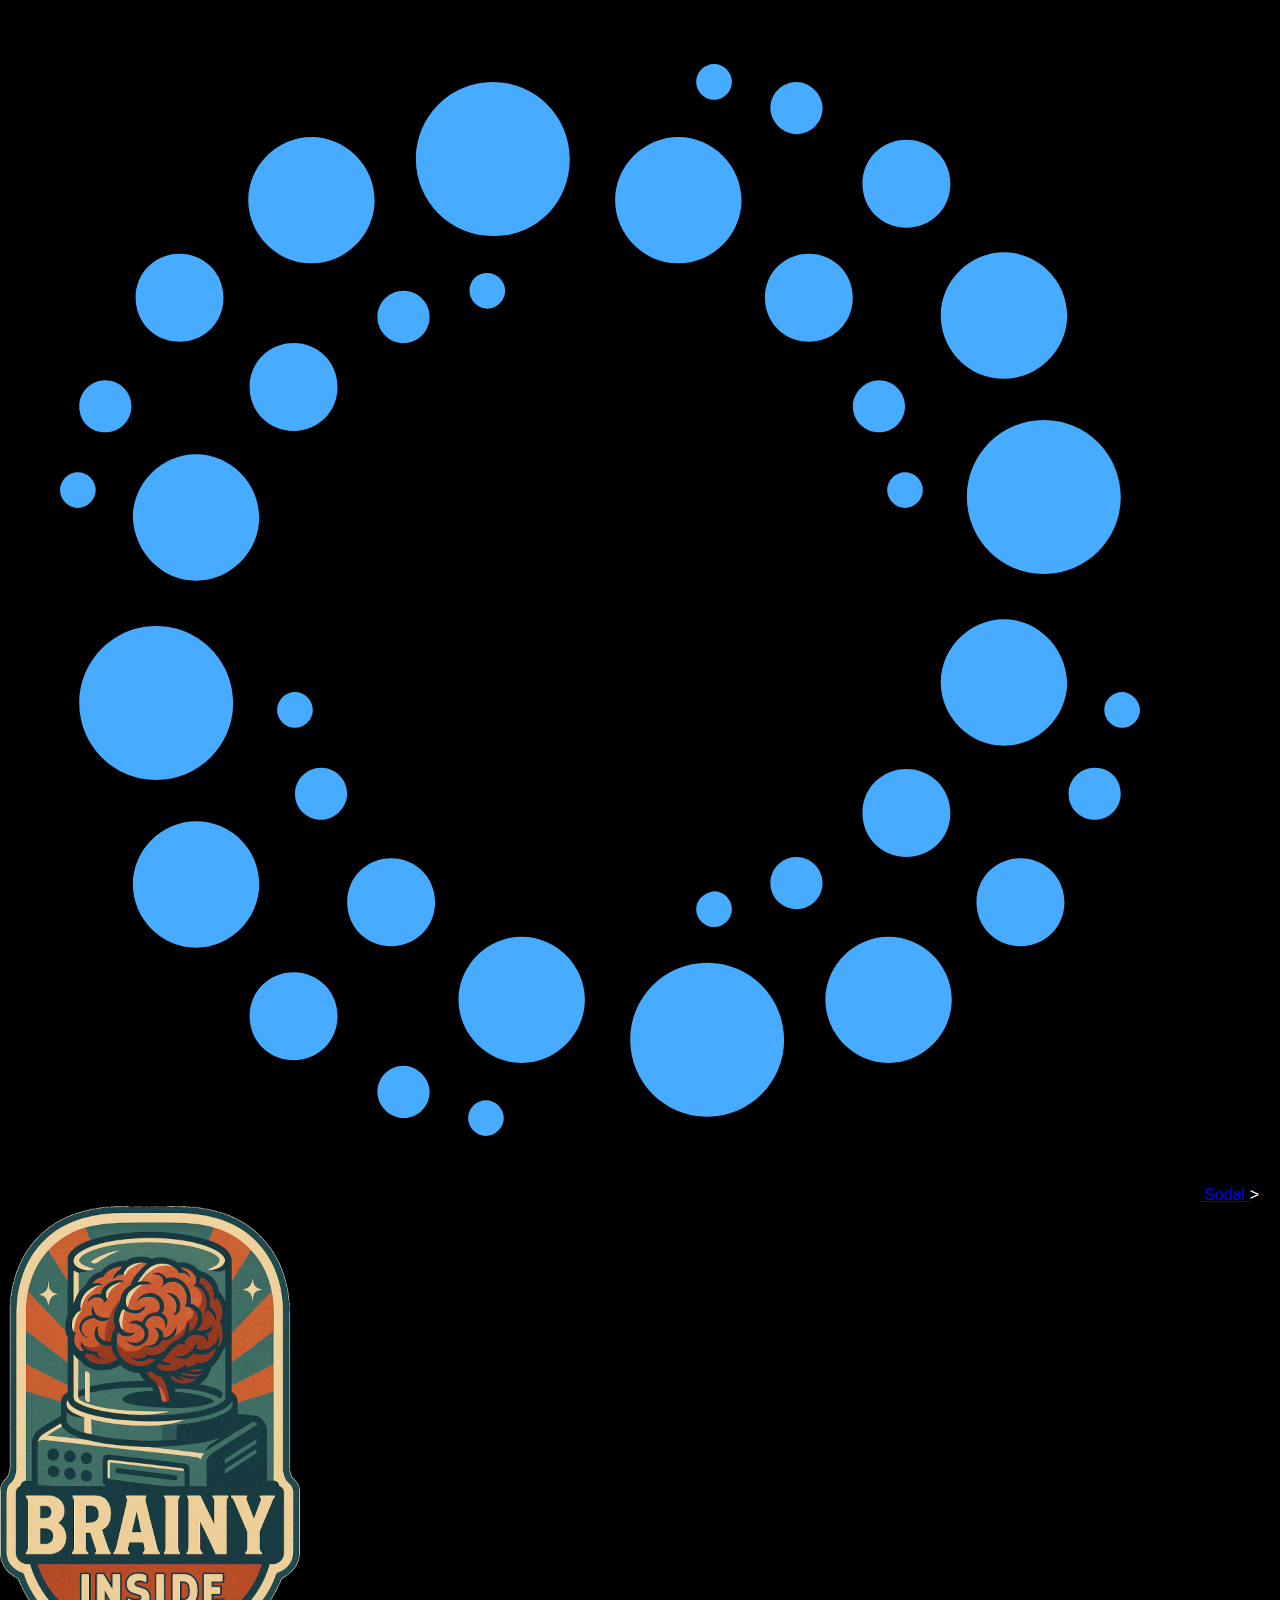
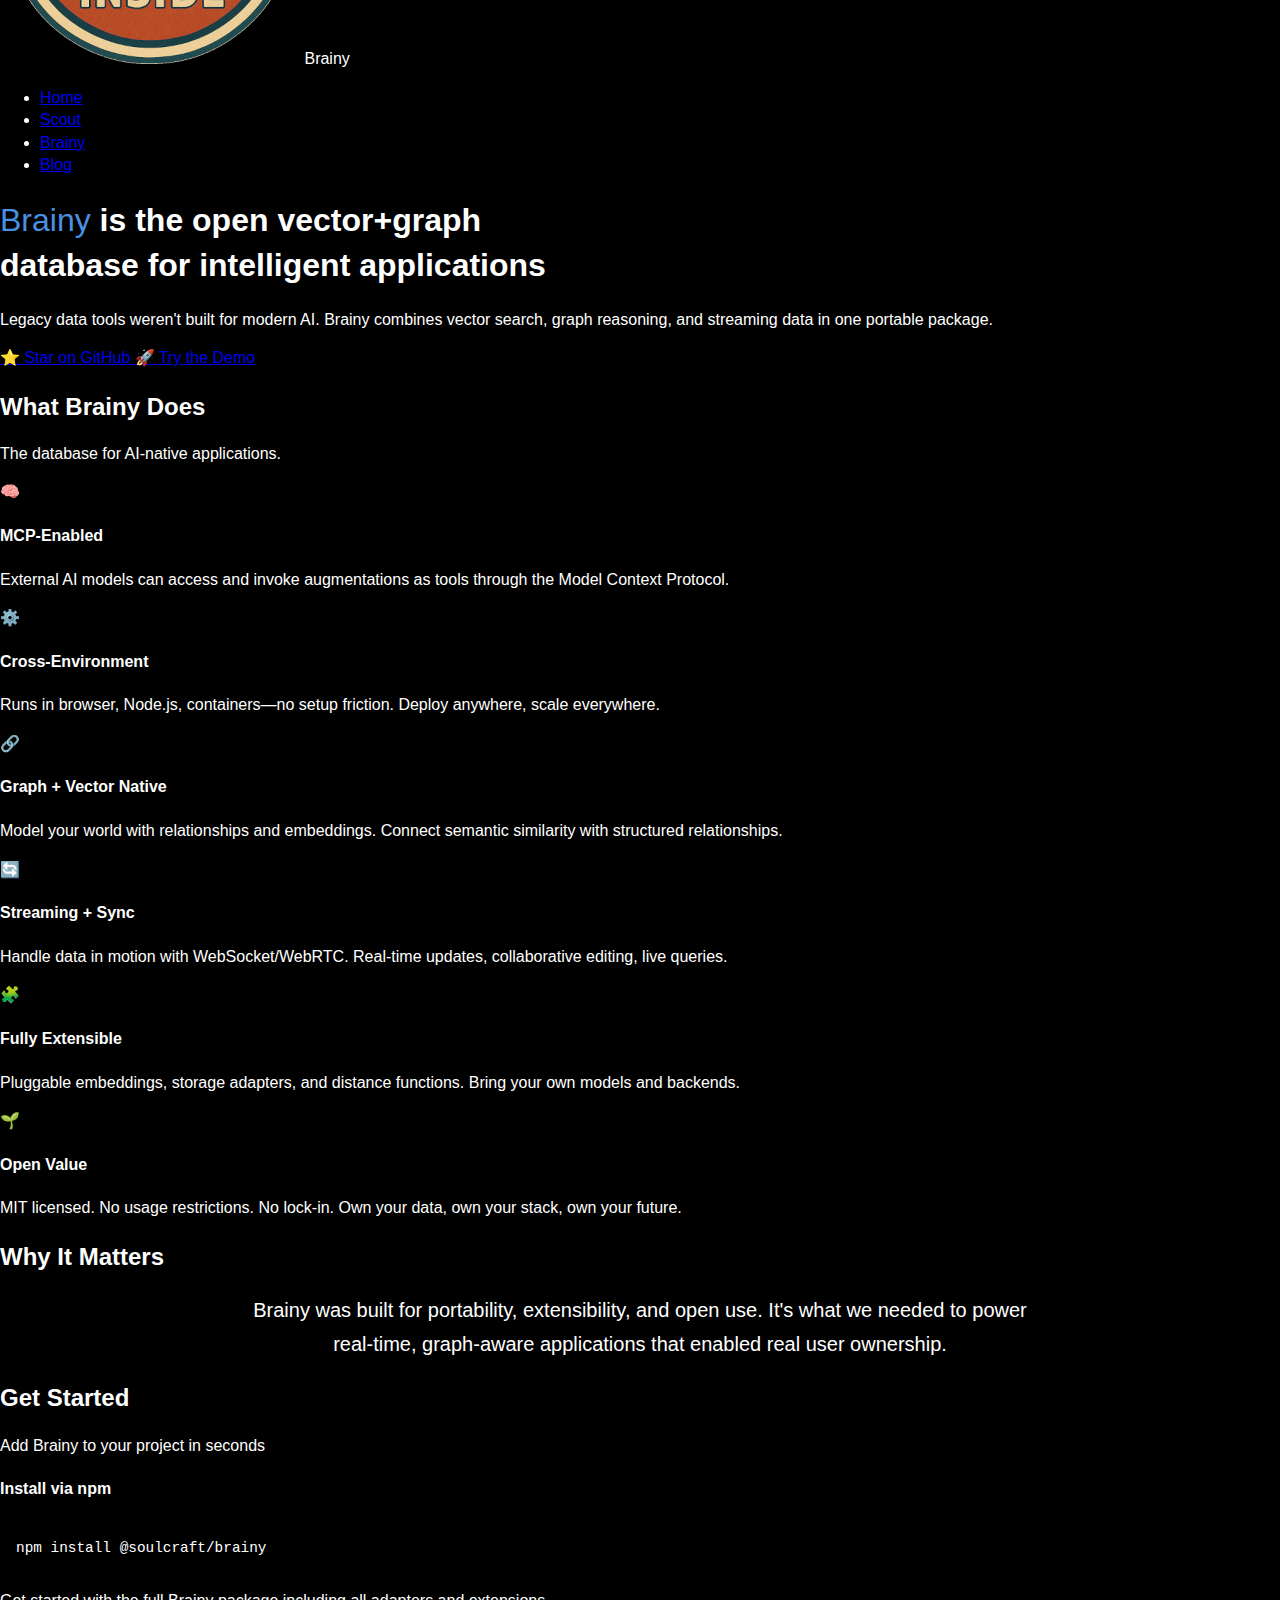
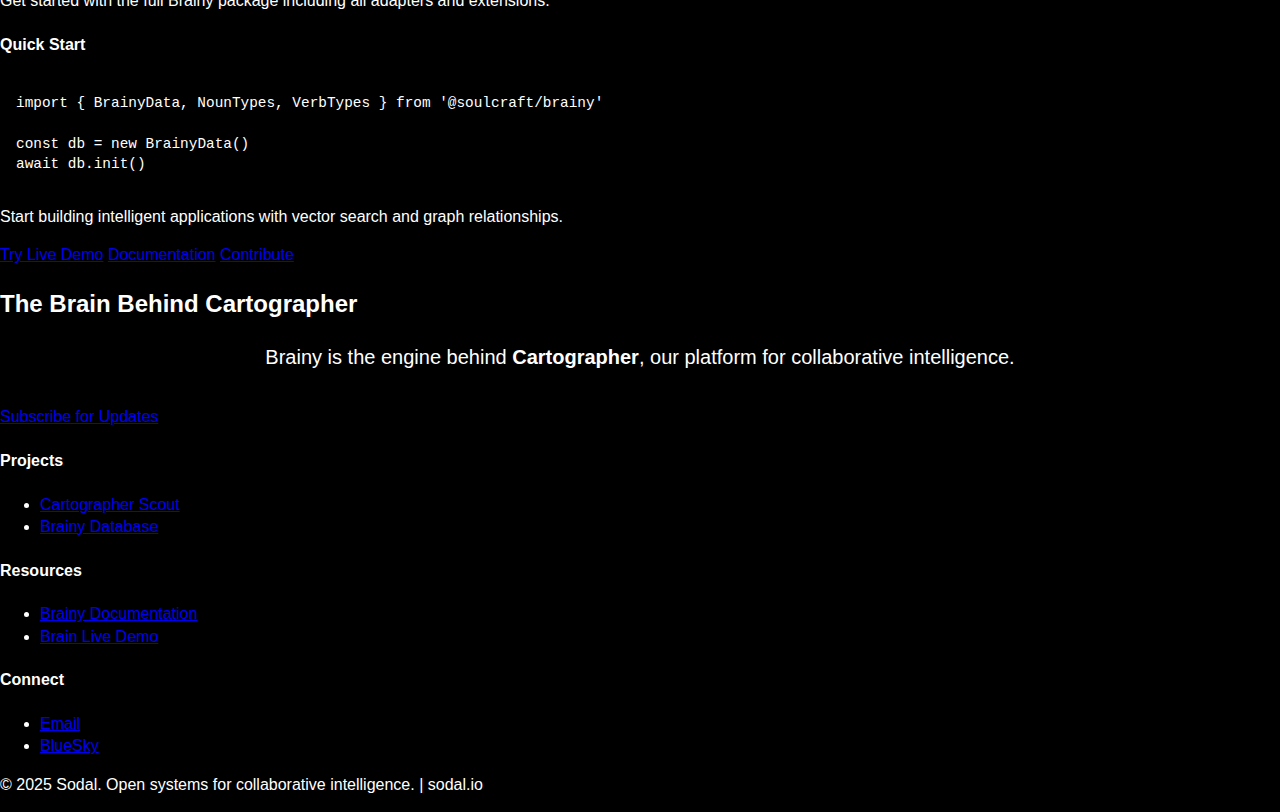
<file: brainy.html>
<!DOCTYPE html>
<html lang="en">
<head>
    <meta charset="UTF-8">
    <meta name="viewport" content="width=device-width, initial-scale=1.0">
    <title>Brainy - Open Vector+Graph Database for Intelligent Applications</title>
    <meta name="description" content="Brainy combines vector search, graph reasoning, and streaming data in one portable package. MCP-enabled, cross-environment, and fully extensible.">
    
    <!-- Open Graph meta tags for social sharing -->
    <meta property="og:title" content="Brainy - Open Vector+Graph Database for Intelligent Applications">
    <meta property="og:description" content="Brainy combines vector search, graph reasoning, and streaming data in one portable package. MCP-enabled, cross-environment, and fully extensible.">
    <meta property="og:image" content="https://sodal.io/social.png">
    <meta property="og:url" content="https://sodal.io/brainy.html">
    <meta property="og:type" content="website">
    
    <!-- Twitter Card meta tags -->
    <meta name="twitter:card" content="summary_large_image">
    <meta name="twitter:title" content="Brainy - Open Vector+Graph Database for Intelligent Applications">
    <meta name="twitter:description" content="Brainy combines vector search, graph reasoning, and streaming data in one portable package. MCP-enabled, cross-environment, and fully extensible.">
    <meta name="twitter:image" content="https://sodal.io/social.png">
    
    <link rel="icon" type="image/png" href="brainy.png">
    <link rel="stylesheet" href="styles.css">
</head>
<body>
    <header>
        <nav class="container">
            <div class="nav-left">
                <a href="/" class="logo">
                    <img src="sodal.png" alt="Sodal" class="logo-image">
                    Sodal
                </a>
                <span class="breadcrumb-separator">></span>
                <div class="breadcrumb-item">
                    <img src="brainy.png" alt="Brainy" class="logo-image">
                    <span>Brainy</span>
                </div>
            </div>
            <ul class="nav-links">
                    <li><a href="/">Home</a></li>
                    <li><a href="scout.html">Scout</a></li>
                    <li><a href="brainy.html" class="active">Brainy</a></li>
                    <li><a href="https://blog.sodal.io">Blog</a></li>
            </ul>
            <div class="nav-toggle">
                <span></span>
                <span></span>
                <span></span>
            </div>
        </nav>
    </header>

    <main>
        <!-- Hero / Problem Summary -->
        <section class="hero">
            <div class="container">
                <h1>
                    <span class="highlight">Brainy</span> is the open vector+graph<br>
                    database for intelligent applications
                </h1>
                <p>
                    Legacy data tools weren't built for modern AI. Brainy combines vector search, graph reasoning, and streaming data in one portable package.
                </p>
                
                <div class="cta-buttons">
                    <a href="https://github.com/soulcraft-research/brainy" class="btn btn-primary">
                        ⭐ Star on GitHub
                    </a>
                    <a href="https://demo.soulcraft.com/demo/index.html" class="btn btn-primary">
                        🚀 Try the Demo
                    </a>
                </div>
            </div>
        </section>

        <!-- What It Does (Capabilities Grid) -->
        <section>
            <div class="container">
                <div class="section-header">
                    <h2>What Brainy Does</h2>
                    <p>The database for AI-native applications.</p>
                </div>
                
                <div class="grid grid-2">
                    <div class="feature-item">
                        <div class="feature-icon">🧠</div>
                        <div class="feature-content">
                            <h4>MCP-Enabled</h4>
                            <p>External AI models can access and invoke augmentations as tools through the Model Context Protocol.</p>
                        </div>
                    </div>
                    
                    <div class="feature-item">
                        <div class="feature-icon">⚙️</div>
                        <div class="feature-content">
                            <h4>Cross-Environment</h4>
                            <p>Runs in browser, Node.js, containers—no setup friction. Deploy anywhere, scale everywhere.</p>
                        </div>
                    </div>
                    
                    <div class="feature-item">
                        <div class="feature-icon">🔗</div>
                        <div class="feature-content">
                            <h4>Graph + Vector Native</h4>
                            <p>Model your world with relationships and embeddings. Connect semantic similarity with structured relationships.</p>
                        </div>
                    </div>
                    
                    <div class="feature-item">
                        <div class="feature-icon">🔄</div>
                        <div class="feature-content">
                            <h4>Streaming + Sync</h4>
                            <p>Handle data in motion with WebSocket/WebRTC. Real-time updates, collaborative editing, live queries.</p>
                        </div>
                    </div>
                    
                    <div class="feature-item">
                        <div class="feature-icon">🧩</div>
                        <div class="feature-content">
                            <h4>Fully Extensible</h4>
                            <p>Pluggable embeddings, storage adapters, and distance functions. Bring your own models and backends.</p>
                        </div>
                    </div>
                    
                    <div class="feature-item">
                        <div class="feature-icon">🌱</div>
                        <div class="feature-content">
                            <h4>Open Value</h4>
                            <p>MIT licensed. No usage restrictions. No lock-in. Own your data, own your stack, own your future.</p>
                        </div>
                    </div>
                </div>
            </div>
        </section>

        <!-- Why It Matters -->
        <section>
            <div class="container">
                <div class="section-header">
                    <h2>Why It Matters</h2>
                </div>
                
                <div style="max-width: 800px; margin: 0 auto; text-align: center;">
                    <p style="font-size: 1.25rem; line-height: 1.7;">
                        Brainy was built for portability, extensibility, and open use. It's what we needed to power real-time, graph-aware applications that enabled real user ownership.
                    </p>
                </div>
            </div>
        </section>

        <!-- Get Started -->
        <section id="get-started">
            <div class="container">
                <div class="section-header">
                    <h2>Get Started</h2>
                    <p>Add Brainy to your project in seconds</p>
                </div>
                
                <div class="grid grid-1">
                    <div class="card">
                        <h4>Install via npm</h4>
                        <div style="background: var(--gray-800); padding: 1rem; border-radius: 8px; margin: 1rem 0; font-family: 'Monaco', 'Menlo', monospace; font-size: 0.9rem; color: var(--primary-light);">
                            npm install @soulcraft/brainy
                        </div>
                        <p>Get started with the full Brainy package including all adapters and extensions.</p>
                    </div>
                    
                    <div class="card">
                        <h4>Quick Start</h4>
                        <div style="background: var(--gray-800); padding: 1rem; border-radius: 8px; margin: 1rem 0; font-family: 'Monaco', 'Menlo', monospace; font-size: 0.9rem; color: var(--text-light);">
                            <span style="color: var(--primary-light);">import</span> { BrainyData, NounTypes, VerbTypes } <span style="color: var(--primary-light);">from</span> '@soulcraft/brainy'<br><br>
                            <span style="color: var(--primary-light);">const</span> db = <span style="color: var(--primary-light);">new</span> BrainyData()<br>
                            <span style="color: var(--primary-light);">await</span> db.init()
                        </div>
                        <p>Start building intelligent applications with vector search and graph relationships.</p>
                    </div>
                </div>
                
                <div class="cta-buttons">
                    <a href="https://demo.soulcraft.com/demo/index.html" class="btn btn-primary">Try Live Demo</a>
                    <a href="https://github.com/soulcraft-research/brainy" class="btn btn-secondary">Documentation</a>
                    <a href="https://github.com/soulcraft-research/brainy/blob/main/CONTRIBUTING.md" class="btn btn-secondary">Contribute</a>
                </div>
            </div>
        </section>

        <!-- The Brain Behind Cartographer -->
        <section>
            <div class="container">
                <div class="section-header">
                    <h2>The Brain Behind Cartographer</h2>
                </div>
                
                <div style="max-width: 800px; margin: 0 auto; text-align: center;">
                    <p style="font-size: 1.25rem; line-height: 1.7;">
                        Brainy is the engine behind <strong>Cartographer</strong>, our platform for collaborative intelligence.
                    </p>
                </div>
                
                <div class="cta-buttons" style="margin-top: 2rem;">
                    <a href="https://blog.sodal.io" class="btn btn-primary">Subscribe for Updates</a>
                </div>
            </div>
        </section>
    </main>

    <footer>
        <div class="container">
            <div class="footer-content">
                <div class="footer-section">
                    <h4>Projects</h4>
                    <ul>
                        <li><a href="scout.html">Cartographer Scout</a></li>
                        <li><a href="brainy.html">Brainy Database</a></li>
                    </ul>
                </div>
                
                <div class="footer-section">
                    <h4>Resources</h4>
                    <ul>
                        <li><a href="https://github.com/soulcraft-research/brainy">Brainy Documentation</a></li>
                        <li><a href="https://demo.soulcraft.com/demo/index.html">Brain Live Demo</a></li>
                    </ul>
                </div>
                
                <div class="footer-section">
                    <h4>Connect</h4>
                    <ul>
                        <li><a href="mailto:hi@sodal.io">Email</a></li>
                        <li><a href="https://bsky.app/profile/sodal.io">BlueSky</a></li>
                    </ul>
                </div>
            </div>
            
            <div class="footer-bottom">
                <p>&copy; 2025 Sodal. Open systems for collaborative intelligence. | <a href="/" style="color: var(--text-muted); text-decoration: none;">sodal.io</a></p>
            </div>
        </div>
    </footer>

    <script>
        // Mobile navigation toggle
        document.addEventListener('DOMContentLoaded', function() {
            const navToggle = document.querySelector('.nav-toggle');
            const navLinks = document.querySelector('.nav-links');
            
            if (navToggle && navLinks) {
                navToggle.addEventListener('click', function() {
                    navLinks.classList.toggle('active');
                });
            }
        });
    </script>
</body>
</html>
</file>
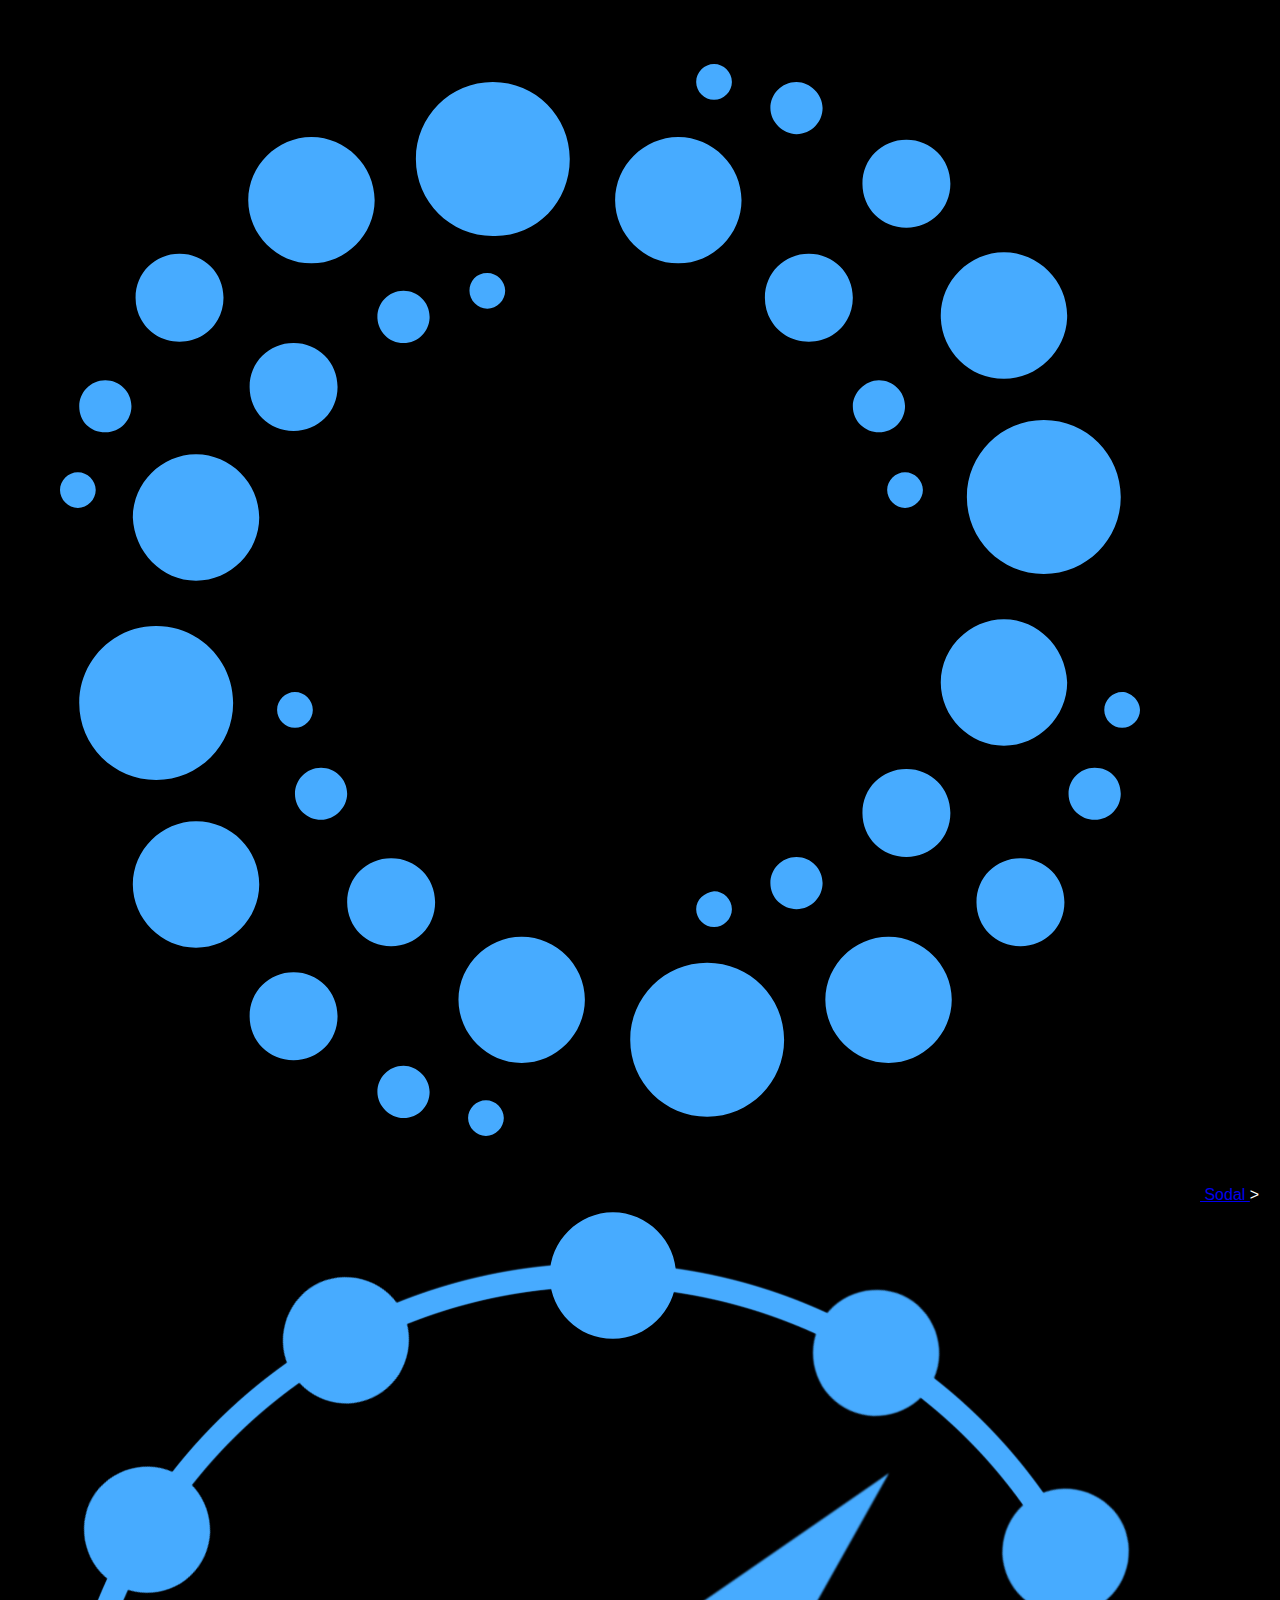
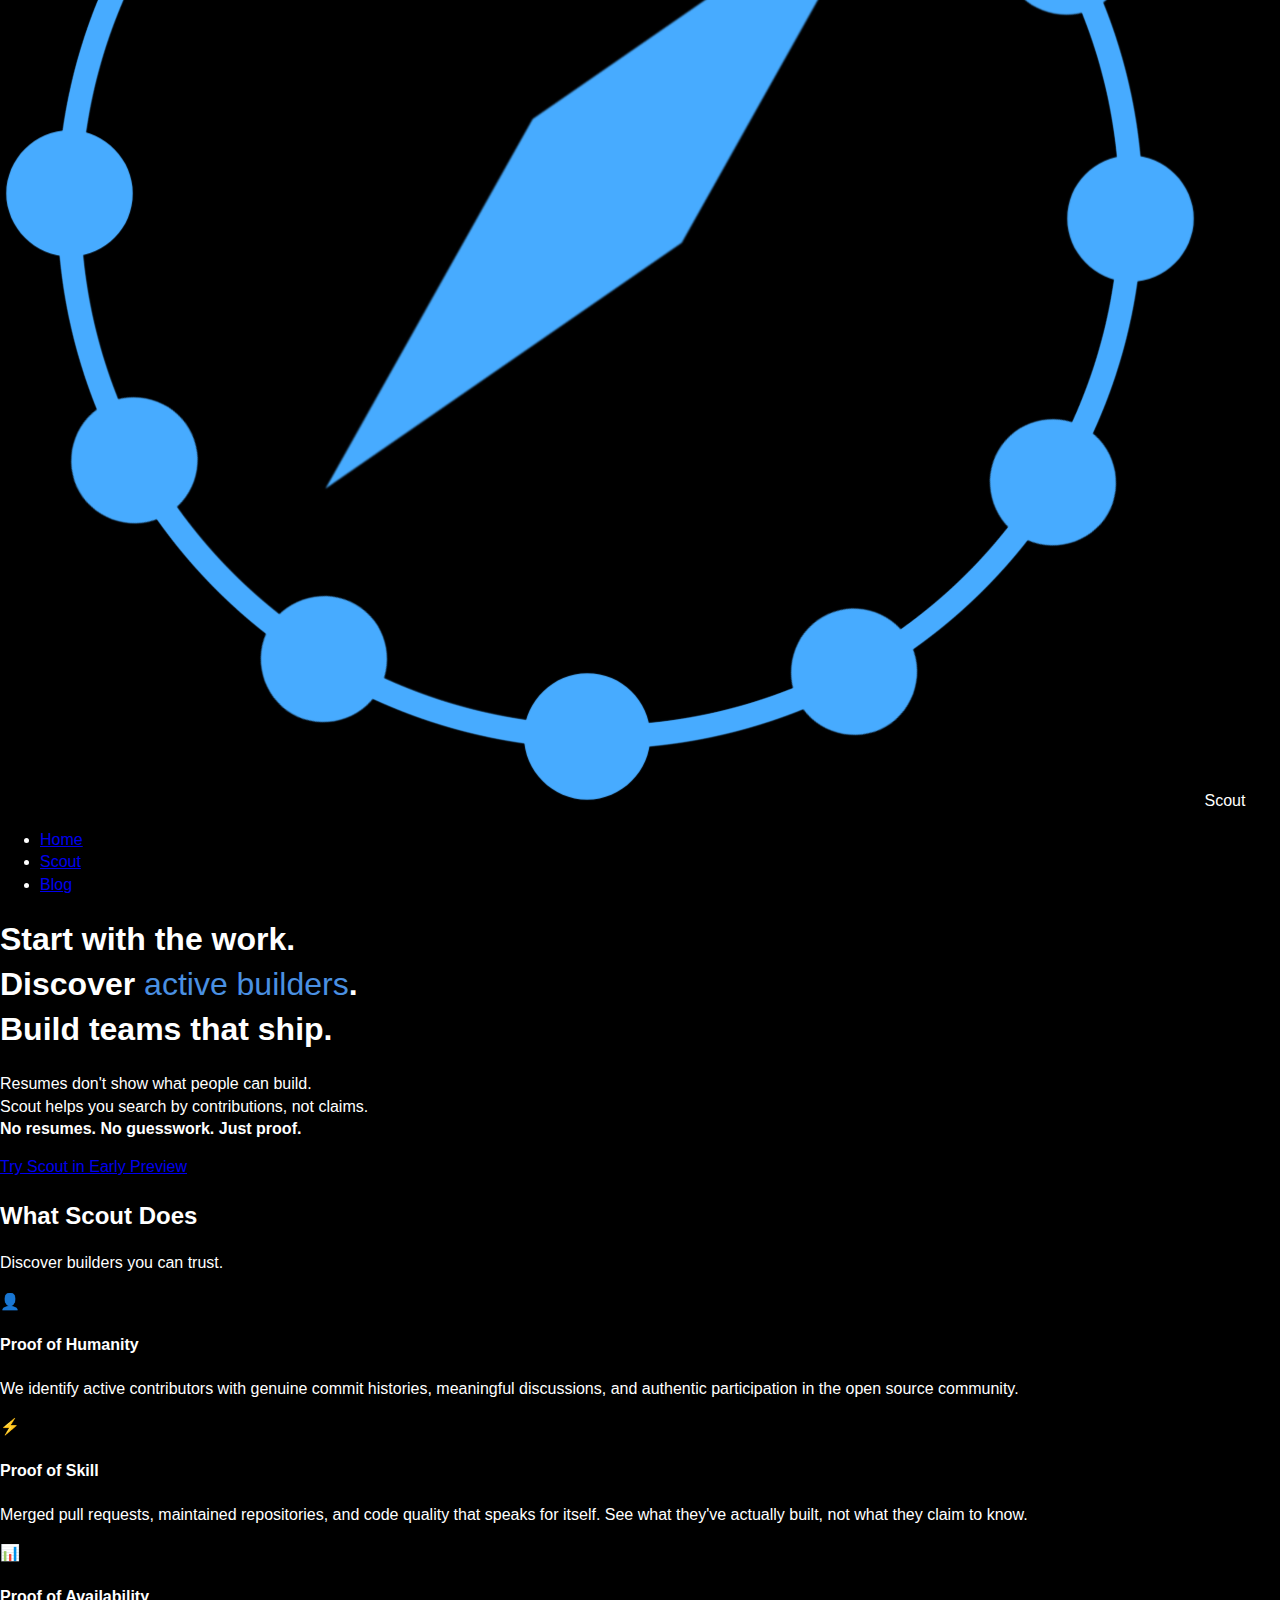
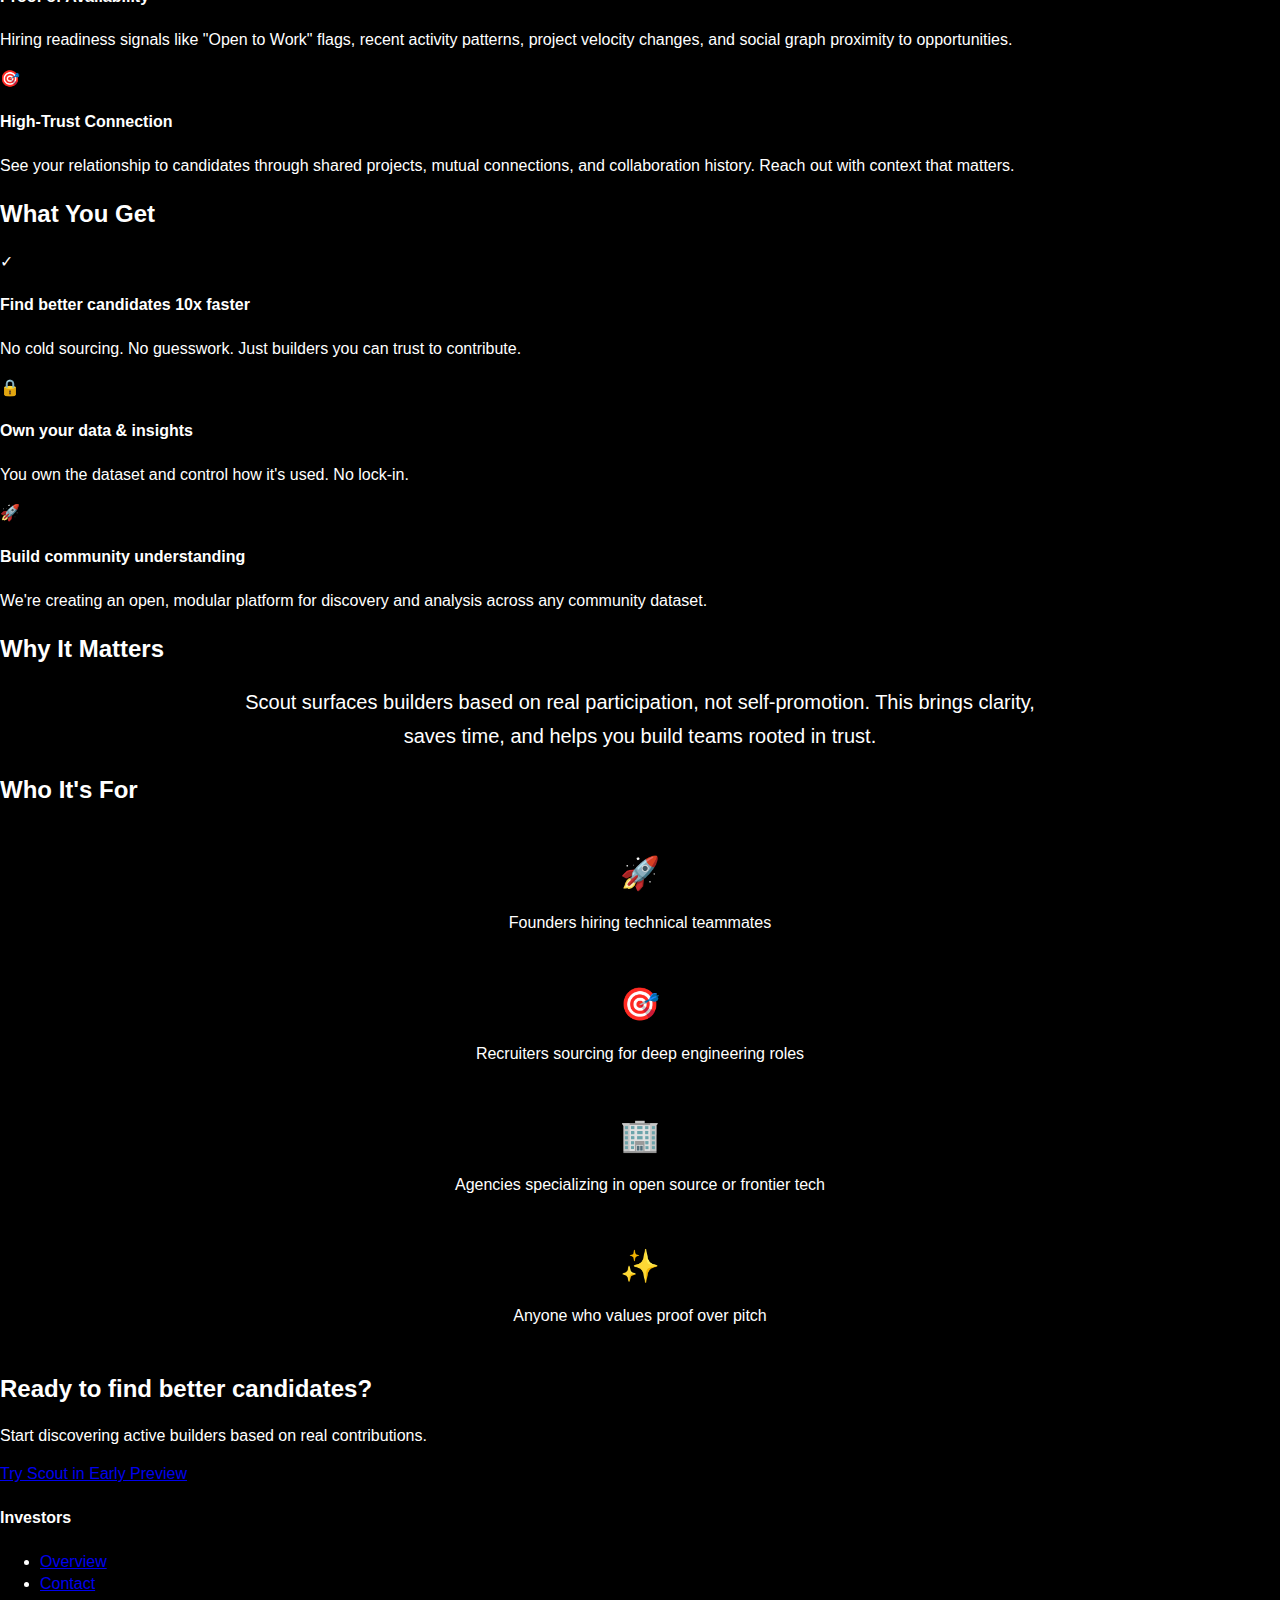
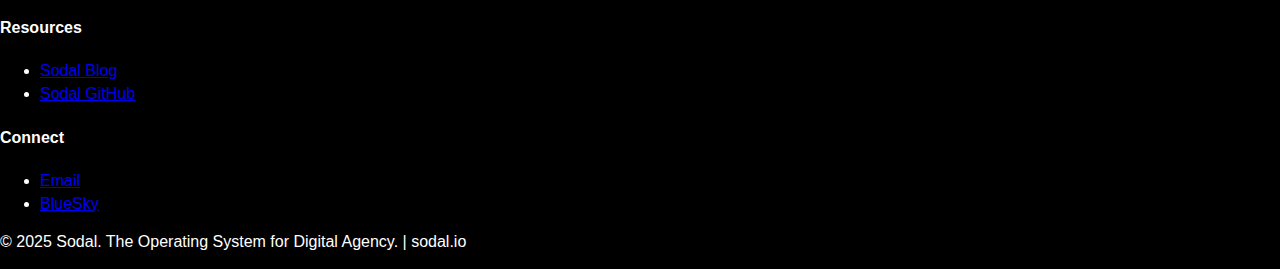
<file: scout.html>
<!DOCTYPE html>
<html lang="en">
<head>
    <meta charset="UTF-8">
    <meta name="viewport" content="width=device-width, initial-scale=1.0">
    <title>Cartographer Scout - Find Active Developers Based on Real Contributions</title>
    <meta name="description" content="Search for developers based on their real contributions: merged pull requests, active repositories, and signals of availability. No resumes. No guesswork.">
    
    <!-- Open Graph meta tags for social sharing -->
    <meta property="og:title" content="Cartographer Scout - Find Active Developers Based on Real Contributions">
    <meta property="og:description" content="Search for developers based on their real contributions: merged pull requests, active repositories, and signals of availability. No resumes. No guesswork.">
    <meta property="og:image" content="https://sodal.io/social.png">
    <meta property="og:url" content="https://sodal.io/scout.html">
    <meta property="og:type" content="website">
    
    <!-- Twitter Card meta tags -->
    <meta name="twitter:card" content="summary_large_image">
    <meta name="twitter:title" content="Cartographer Scout - Find Active Developers Based on Real Contributions">
    <meta name="twitter:description" content="Search for developers based on their real contributions: merged pull requests, active repositories, and signals of availability. No resumes. No guesswork.">
    <meta name="twitter:image" content="https://sodal.io/social.png">
    
    <link rel="icon" type="image/png" href="scout.png">
    <link rel="stylesheet" href="styles.css">
</head>
<body>
    <header>
        <nav class="container">
            <div class="nav-left">
                <a href="/" class="logo">
                    <img src="sodal.png" alt="Sodal" class="logo-image">
                    Sodal
                </a>
                <span class="breadcrumb-separator">></span>
                <div class="breadcrumb-item">
                    <img src="scout.png" alt="Scout" class="logo-image">
                    <span>Scout</span>
                </div>
            </div>
            <ul class="nav-links">
                <li><a href="/">Home</a></li>
                <li><a href="scout.html" class="active">Scout</a></li>
                <li><a href="https://blog.sodal.io">Blog</a></li>
            </ul>
            <div class="nav-toggle">
                <span></span>
                <span></span>
                <span></span>
            </div>
        </nav>
    </header>

    <main>
        <!-- Hero / Problem Summary -->
        <section class="hero">
            <div class="container">
                <h1>
                    Start with the work.<br>
                    Discover <span class="highlight">active builders</span>.<br>
                    Build teams that ship.
                </h1>
                <p>
                    Resumes don't show what people can build.<br>
                    Scout helps you search by contributions, not claims.<br>
                    <strong>No resumes. No guesswork. Just proof.</strong>
                </p>
                
                <div class="cta-buttons">
                    <a href="https://scout.cartographer.info" class="btn btn-primary">
                        Try Scout in Early Preview
                    </a>
                </div>

            </div>
        </section>

        <!-- What It Does (Capabilities Grid) -->
        <section>
            <div class="container">
                <div class="section-header">
                    <h2>What Scout Does</h2>
                    <p>Discover builders you can trust.</p>
                </div>
                
                <div class="grid scout-capabilities">
                    <div class="feature-item">
                        <div class="feature-icon">👤</div>
                        <div class="feature-content">
                            <h4>Proof of Humanity</h4>
                            <p>We identify active contributors with genuine commit histories, meaningful discussions, and authentic participation in the open source community.</p>
                        </div>
                    </div>
                    
                    <div class="feature-item">
                        <div class="feature-icon">⚡</div>
                        <div class="feature-content">
                            <h4>Proof of Skill</h4>
                            <p>Merged pull requests, maintained repositories, and code quality that speaks for itself. See what they've actually built, not what they claim to know.</p>
                        </div>
                    </div>
                    
                    <div class="feature-item">
                        <div class="feature-icon">📊</div>
                        <div class="feature-content">
                            <h4>Proof of Availability</h4>
                            <p>Hiring readiness signals like "Open to Work" flags, recent activity patterns, project velocity changes, and social graph proximity to opportunities.</p>
                        </div>
                    </div>
                    
                    <div class="feature-item">
                        <div class="feature-icon">🎯</div>
                        <div class="feature-content">
                            <h4>High-Trust Connection</h4>
                            <p>See your relationship to candidates through shared projects, mutual connections, and collaboration history. Reach out with context that matters.</p>
                        </div>
                    </div>
                </div>
            </div>
        </section>

        <!-- What You Get -->
        <section>
            <div class="container">
                <div class="section-header">
                    <h2>What You Get</h2>
                </div>
                
                <div class="grid grid-3">
                    <div class="feature-item">
                        <div class="feature-icon">✓</div>
                        <div class="feature-content">
                            <h4>Find better candidates 10x faster</h4>
                            <p>No cold sourcing. No guesswork. Just builders you can trust to contribute.</p>
                        </div>
                    </div>
                    
                    <div class="feature-item">
                        <div class="feature-icon">🔒</div>
                        <div class="feature-content">
                            <h4>Own your data & insights</h4>
                            <p>You own the dataset and control how it's used. No lock-in.</p>
                        </div>
                    </div>
                    
                    <div class="feature-item">
                        <div class="feature-icon">🚀</div>
                        <div class="feature-content">
                            <h4>Build community understanding</h4>
                            <p>We're creating an open, modular platform for discovery and analysis across any community dataset.</p>
                        </div>
                    </div>
                </div>
            </div>
        </section>

        <!-- Why It Matters -->
        <section>
            <div class="container">
                <div class="section-header">
                    <h2>Why It Matters</h2>
                </div>
                
                <div style="max-width: 800px; margin: 0 auto; text-align: center;">
                    <p style="font-size: 1.25rem; line-height: 1.7;">
                        Scout surfaces builders based on real participation, not self-promotion. This brings clarity, saves time, and helps you build teams rooted in trust.
                    </p>
                </div>
            </div>
        </section>

        <!-- Who It's For -->
        <section>
            <div class="container">
                <div class="section-header">
                    <h2>Who It's For</h2>
                </div>
                
                <div class="grid grid-4">
                    <div class="card" style="text-align: center; padding: 1.5rem;">
                        <div style="font-size: 2rem; margin-bottom: 1rem;">🚀</div>
                        <span style="font-weight: 500;">Founders hiring technical teammates</span>
                    </div>
                    
                    <div class="card" style="text-align: center; padding: 1.5rem;">
                        <div style="font-size: 2rem; margin-bottom: 1rem;">🎯</div>
                        <span style="font-weight: 500;">Recruiters sourcing for deep engineering roles</span>
                    </div>
                    
                    <div class="card" style="text-align: center; padding: 1.5rem;">
                        <div style="font-size: 2rem; margin-bottom: 1rem;">🏢</div>
                        <span style="font-weight: 500;">Agencies specializing in open source or frontier tech</span>
                    </div>
                    
                    <div class="card" style="text-align: center; padding: 1.5rem;">
                        <div style="font-size: 2rem; margin-bottom: 1rem;">✨</div>
                        <span style="font-weight: 500;">Anyone who values proof over pitch</span>
                    </div>
                </div>
                
                <!--div class="testimonial">
                    <blockquote>
                        "We found stronger candidates in 2 days than we had in 2 weeks of manual sourcing."
                    </blockquote>
                    <cite>— Early User</cite>
                </div-->
            </div>
        </section>

        <!-- Final CTA -->
        <section>
            <div class="container">
                <div class="section-header">
                    <h2>Ready to find better candidates?</h2>
                    <p>Start discovering active builders based on real contributions.</p>
                </div>
                
                <div class="cta-buttons">
                    <a href="https://scout.cartographer.info" class="btn btn-primary">
                        Try Scout in Early Preview
                    </a>
                </div>
            </div>
        </section>
    </main>

    <footer>
        <div class="container">
            <div class="footer-content">
                <div class="footer-section">
                    <h4>Investors</h4>
                    <ul>
                        <li><a href="https://invest.sodal.io">Overview</a></li>
                        <li><a href="mailto:hi@sodal.io">Contact</a></li>
                    </ul>
                </div>
                
                <div class="footer-section">
                    <h4>Resources</h4>
                    <ul>
                        <li><a href="https://blog.sodal.io">Sodal Blog</a></li>
                        <li><a href="https://github.com/sodal-project">Sodal GitHub</a></li>
                    </ul>
                </div>
                
                <div class="footer-section">
                    <h4>Connect</h4>
                    <ul>
                        <li><a href="mailto:hi@sodal.io">Email</a></li>
                        <li><a href="https://bsky.app/profile/sodal.io">BlueSky</a></li>
                    </ul>
                </div>
            </div>
            
            <div class="footer-bottom">
                <p>&copy; 2025 Sodal. The Operating System for Digital Agency. | <a href="/" style="color: var(--text-muted); text-decoration: none;">sodal.io</a></p>
            </div>
        </div>
    </footer>

    <script>
        // Mobile navigation toggle
        document.addEventListener('DOMContentLoaded', function() {
            const navToggle = document.querySelector('.nav-toggle');
            const navLinks = document.querySelector('.nav-links');
            
            if (navToggle && navLinks) {
                navToggle.addEventListener('click', function() {
                    navLinks.classList.toggle('active');
                });
            }
        });
    </script>
</body>
</html>
</file>
<file: styles.css>
/* Variables and base styles */
:root {
    /* Colors */
    --color-dark: #000000;
    --color-light: #ffffff;
    --color-primary: #4A90E2;
    --color-accent: #FF6B6B;
    
    /* Gradients */
    --gradient-start: linear-gradient(135deg, #f5f7fa 0%, #c3cfe2 100%);
    --gradient-mid: linear-gradient(135deg, #E0EAFC 0%, #CFDEF3 100%);
    --gradient-end: linear-gradient(135deg, #E3FDF5 0%, #FFE6FA 100%);
    
    /* Z-index hierarchy */
    --z-base: 1;
    --z-scene: 10;
    --z-scene-content: 11;
    --z-about: 12;
    --z-fixed: 100;
    --z-dark-overlay: 101;
    --z-particles: 102;
    --z-rings: 103;
    --z-discovery: 104;
    --z-protagonist: 105;
    --z-text: 106;
    --z-cta: 201;
    --z-ui: 1000;
    --z-menu: 1001;
    --z-content: 200;
}

/* Reset and base styles */
body {
    margin: 0;
    min-height: 100vh;
    overflow-x: hidden;
    overflow-y: auto;
    font-family: 'Inter', sans-serif;
    background: var(--color-dark);
    color: var(--color-light);
    line-height: 1.4;
}

/* Layout containers */
.fixed-elements {
    position: fixed;
    inset: 0;
    z-index: var(--z-fixed);
    pointer-events: none;
    transition: opacity 0.5s ease;
    bottom: auto;
    height: 100vh;
}

.fixed-elements > * {
    pointer-events: auto;
}

.fixed-elements.fade-out {
    opacity: 0;
    pointer-events: none;
    position: absolute;
}

.scroll-container {
    position: relative;
    z-index: var(--z-base);
    width: 100%;
}

/* Scene structure */
.scene {
    position: relative;
    min-height: 100vh;
    width: 100%;
    display: flex;
    align-items: center;
    justify-content: center;
    z-index: var(--z-scene);
}

.scene-content {
    max-width: 600px;
    padding: 0 20px;
    text-align: center;
    z-index: var(--z-scene-content);
}

/* Text styles */
.scene-text {
    position: absolute;
    top: 10%;
    left: 50%;
    transform: translateX(-50%);
    font-size: 1.8rem;
    max-width: 600px;
    width: 100%;
    opacity: 0;
    z-index: var(--z-text);
    will-change: opacity, color;
    -webkit-font-smoothing: antialiased;
    pointer-events: none;
    text-align: center;
    text-shadow: 0 0 10px rgba(0, 0, 0, 0.75);
}

.scene-text.light {
    color: var(--color-dark);
}

/* Protagonist styles */
.protagonist-container {
    position: fixed;
    top: 50%;
    left: 50%;
    transform: translate(-50%, -50%);
    z-index: var(--z-protagonist);
    pointer-events: none;
    will-change: transform;
    -webkit-backface-visibility: hidden;
    backface-visibility: hidden;
}

.protagonist {
    width: 160px;
    height: 160px;
    background: var(--color-light);
    border-radius: 50%;
    box-shadow: 0 0 30px rgba(255,255,255,0.4);
    -webkit-backface-visibility: hidden;
    backface-visibility: hidden;
    -webkit-transform-style: preserve-3d;
    transform-style: preserve-3d;
    transform: translate3d(0, 0, 0);
}

/* Light rings */
.light-rings {
    position: fixed;
    inset: 0;
    z-index: var(--z-rings);
    pointer-events: none;
}

.light-ring {
    position: absolute;
    top: 50%;
    left: 50%;
    transform: translate(-50%, -50%);
    border-radius: 50%;
    will-change: transform, opacity;
}

.light-ring.inner {
    width: 400px;
    height: 400px;
    background: radial-gradient(circle, 
        rgba(74, 144, 226, 0.6) 0%,
        rgba(74, 144, 226, 0.3) 50%,
        rgba(0, 0, 0, 0) 70%
    );
}

.light-ring.outer {
    width: 800px;
    height: 800px;
    background: radial-gradient(circle, 
        rgba(74, 144, 226, 0.3) 0%,
        rgba(74, 144, 226, 0.15) 50%,
        rgba(0, 0, 0, 0) 70%
    );
}

/* Overlay for controlling brightness */
.dark-overlay {
    position: fixed;
    inset: 0;
    background: rgba(0, 0, 0, 0.7);
    z-index: var(--z-dark-overlay);
    pointer-events: none;
    transition: opacity 0.5s ease;
}

/* Add transition overlay */
.transition-overlay {
    position: fixed;
    inset: 0;
    background: radial-gradient(
        circle at center,
        rgba(74, 144, 226, 0.3) 0%,
        rgba(41, 121, 255, 0.2) 50%,
        rgba(41, 121, 255, 0.1) 100%
    );
    z-index: var(--z-dark-overlay);
    pointer-events: none;
    opacity: 0;
    transition: opacity 0.5s ease;
}

/* CTA Button */
.cta-button {
    background: transparent;
    color: var(--color-primary);
    padding: 15px 30px;
    font-size: 1.2rem;
    font-weight: 600;
    border-radius: 30px;
    cursor: pointer;
    transition: background 0.3s ease;
    font-family: 'Inter', sans-serif;
    letter-spacing: 0.5px;
    pointer-events: auto;
    z-index: var(--z-cta);
    position: fixed;
    top: 50%;
    left: 50%;
    transform: translate(-50%, -50%);
    border: none;
}

.cta-button:hover {
    background: rgba(74, 144, 226, 0.1);
}

.fixed-elements.fade-out .cta-button {
    opacity: 0;
    pointer-events: none;
}

/* Add text container styles */
.text-container {
    position: fixed;
    inset: 0;
    z-index: var(--z-text);
    pointer-events: none;
}

/* Discovery items */
.discovery-items {
    position: fixed;
    top: 50%;
    left: 50%;
    transform: translate(-50%, -50%);
    z-index: var(--z-discovery);
    pointer-events: none;
    width: 0;
    height: 0;
}

.discovery-item {
    position: absolute;
    width: 24px;
    height: 24px;
    opacity: 0;
    transform: scale(0);
    will-change: transform, opacity;
    background-size: contain;
    background-repeat: no-repeat;
    background-position: center;
    filter: invert(1);
    margin-left: -12px;
    margin-top: -12px;
}

/* Individual icons - First ring (single person) */
#item1, #item2, #item3, #item4, #item5 { 
    background-image: url('data:image/svg+xml,<svg xmlns="http://www.w3.org/2000/svg" viewBox="0 0 24 24"><path d="M12 12c2.21 0 4-1.79 4-4s-1.79-4-4-4-4 1.79-4 4 1.79 4 4 4zm0 2c-2.67 0-8 1.34-8 4v2h16v-2c0-2.66-5.33-4-8-4z"/></svg>'); 
}

/* Second ring icons (multiple people) */
#item6, #item7, #item8, #item9, #item10, #item11, #item12, #item13, #item14, #item15 { 
    background-image: url('data:image/svg+xml,<svg xmlns="http://www.w3.org/2000/svg" viewBox="0 0 24 24"><path d="M16 11c1.66 0 2.99-1.34 2.99-3S17.66 5 16 5c-1.66 0-3 1.34-3 3s1.34 3 3 3zm-8 0c1.66 0 2.99-1.34 2.99-3S9.66 5 8 5C6.34 5 5 6.34 5 8s1.34 3 3 3zm0 2c-2.33 0-7 1.17-7 3.5V19h14v-2.5c0-2.33-4.67-3.5-7-3.5zm8 0c-.29 0-.62.02-.97.05 1.16.84 1.97 1.97 1.97 3.45V19h6v-2.5c0-2.33-4.67-3.5-7-3.5z"/></svg>'); 
}

.connection-lines {
    position: absolute;
    top: 50%;
    left: 50%;
    transform: translate(-50%, -50%);
    pointer-events: none;
    width: 600px;
    height: 600px;
    z-index: var(--z-rings);
}

/* Style for the SVG lines */
.connection-lines line {
    stroke: rgba(255, 255, 255, 0.3);
    stroke-width: 1;
    transition: opacity 0.3s ease;
}

/* Update discovery items for second ring */
.discovery-item.ring2 {
    width: 20px;  /* Slightly smaller than first ring */
    height: 20px;
    margin-left: -10px;
    margin-top: -10px;
}

/* Menu button that only appears in final scene */
.menu-button {
    position: fixed;
    top: 20px;
    right: 20px;
    z-index: var(--z-menu);
    background: transparent;
    border: none;
    padding: 8px;
    cursor: pointer;
    opacity: 0.3;  /* Start with lower opacity */
    transition: opacity 0.3s ease;
}

.menu-button:hover {
    opacity: 0.8;
}

.menu-button.active {
    opacity: 1;
}

.menu-button svg {
    width: 24px;
    height: 24px;
    color: var(--color-light);
}

/* Menu panel */
.menu-panel {
    position: fixed;
    top: 0;
    right: 0;
    width: 260px;
    height: 100vh;
    background: rgba(10, 10, 20, 0.8);
    backdrop-filter: blur(12px);
    padding: 60px 30px;
    transform: translateX(100%);
    transition: transform 0.4s ease;
    z-index: var(--z-menu);
    pointer-events: auto;
    border-left: 1px solid rgba(255, 255, 255, 0.15);
    box-shadow: -5px 0 20px rgba(0, 0, 0, 0.3);
}

.menu-panel.active {
    transform: translateX(0);
}

/* Social links */
.social-links {
    display: flex;
    flex-direction: column;
    gap: 20px;
    margin-bottom: 20px;
}

.social-link {
    display: flex;
    align-items: center;
    gap: 12px;
    color: var(--color-light);
    text-decoration: none;
    font-size: 1.1rem;
    opacity: 0.85;
    transition: all 0.3s ease;
}

.social-link:hover {
    opacity: 1;
    transform: translateX(5px);
}

.social-link svg {
    width: 24px;
    height: 24px;
    fill: currentColor;
}

/* Menu divider */
.menu-divider {
    margin: 40px 0;
    border: none;
    border-top: 1px solid rgba(255, 255, 255, 0.1);
}

/* Footer links */
.footer-links {
    display: flex;
    flex-direction: row;
    justify-content: center;
    gap: 20px;
    padding: 10px 0;
    font-size: 0.75rem;
    margin-top: 10px;
}

.footer-link {
    color: var(--color-light);
    text-decoration: none;
    opacity: 0.6;
    transition: all 0.3s ease;
    white-space: nowrap;
}

.footer-link:hover {
    opacity: 1;
    color: var(--color-primary);
}

.menu-close {
    position: absolute;
    top: 20px;
    right: 20px;
    width: 40px;
    height: 40px;
    background: transparent;
    border: none;
    cursor: pointer;
    padding: 8px;
    display: flex;
    align-items: center;
    justify-content: center;
}

.menu-close svg {
    width: 24px;
    height: 24px;
    fill: var(--color-light);
}

/* Particle field */
.particle-field {
    position: fixed;
    inset: 0;
    z-index: var(--z-particles);
    pointer-events: none;
    opacity: 0;
    mix-blend-mode: screen;
    width: 100vw;
    height: 100vh;
}

#particleCanvas {
    position: absolute;
    top: 0;
    left: 0;
    width: 100vw;
    height: 100vh;
}

html {
    overflow-x: hidden;
}

.scroll-indicator {
    position: fixed;
    bottom: 15vh;
    left: 50%;
    transform: translateX(-50%);
    width: 40px;
    height: 40px;
    color: white;
    z-index: var(--z-text);
}

body.loading {
    overflow: hidden;
}

body.loading * {
    visibility: hidden;
}

body.loading::before {
    content: '';
    position: fixed;
    top: 0;
    left: 0;
    width: 100%;
    height: 100%;
    background: #000;
    visibility: visible;
    z-index: 9999;
}

@media (max-width: 768px), (-webkit-touch-callout: none) {
    /* Mobile and iOS-specific fixes */
    .particle-field {
        display: none;
    }
}

/* Common styles for all menu sections */
.menu-links,
.social-links,
.footer-links {
    display: flex;
    flex-direction: column;
    gap: 20px;
}

/* Common link styles */
.menu-link,
.social-link,
.footer-link {
    display: flex;
    align-items: center;
    gap: 12px;
    color: var(--color-light);
    text-decoration: none;
    opacity: 0.7;
    transition: opacity 0.2s ease;
    font-size: 1em;
}

.menu-link:hover,
.social-link:hover,
.footer-link:hover {
    opacity: 1;
    color: var(--color-primary);
}

/* Common icon styles */
.menu-link svg,
.social-link svg,
.menu-close svg {
    width: 24px;
    height: 24px;
    fill: currentColor;
}

/* Menu close button */
.menu-close {
    position: absolute;
    top: 20px;
    right: 20px;
    width: 40px;
    height: 40px;
    background: transparent;
    border: none;
    cursor: pointer;
    padding: 8px;
    color: var(--color-light);
    opacity: 0.7;
    transition: opacity 0.2s ease;
}

.menu-close:hover {
    opacity: 1;
}

/* Menu divider */
.menu-divider {
    margin: 40px 0;
    border: none;
    border-top: 1px solid rgba(255, 255, 255, 0.1);
}

.scroll-arrows {
    display: flex;
    flex-direction: column;
    align-items: center;
    gap: 1px;
}

.scroll-arrows svg {
    width: 32px;
    height: 32px;
    animation: pulseDown 2s infinite;
}

.scroll-arrows svg:nth-child(2) {
    animation-delay: -0.4s;
}

.scroll-arrows svg:nth-child(3) {
    animation-delay: -0.8s;
}

@keyframes pulseDown {
    0% {
        opacity: 0;
        transform: translateY(8px);
    }
    50% {
        opacity: 0.7;
        transform: translateY(0);
    }
    100% {
        opacity: 0;
        transform: translateY(-8px);
    }
}

/* About Section Styles */
#about {
    position: relative;
    z-index: var(--z-about);
    min-height: 100vh;
    width: 100%;
    border-top: 1px solid rgba(255, 255, 255, 0.1);
    padding: 40px 0;
}

#about::before {
    content: '';
    position: absolute;
    inset: 0;
    background: 
        radial-gradient(
            circle at 20% 20%,
            rgba(74, 144, 226, 0.25) 0%,
            rgba(41, 121, 255, 0.15) 30%,
            rgba(0, 0, 0, 0) 70%
        ),
        radial-gradient(
            circle at 80% 80%,
            rgba(74, 144, 226, 0.25) 0%,
            rgba(41, 121, 255, 0.15) 30%,
            rgba(0, 0, 0, 0) 70%
        ),
        linear-gradient(
            180deg,
            rgba(41, 121, 255, 0.15) 0%,
            rgba(0, 0, 0, 0) 100%
        );
    z-index: -1;
    opacity: 1;
    pointer-events: none;
}

.about-content {
    position: relative;
    z-index: var(--z-content);
    max-width: 620px;
    width: 90%;
    margin: 0 auto;
    padding: 20px;
}

/* About section typography */
.key-concept {
    color: var(--color-primary);
}

.highlight {
    color: var(--color-primary);
    font-weight: 500;
}

/* Bullet list styles */
.bullet-list {
    margin: var(--spacing-vertical, 2rem) 0;
    padding-left: 0;
    list-style: none;
}

.bullet-list li {
    position: relative;
    margin-bottom: 1.2em;
    padding-left: 2.2em;
}

.bullet-list li::before {
    content: '';
    position: absolute;
    left: 0;
    top: 0.15em;
    width: 1.4em;
    height: 1.4em;
    background-color: var(--color-primary);
    mask-size: contain;
    mask-repeat: no-repeat;
    mask-position: center;
    -webkit-mask-size: contain;
    -webkit-mask-repeat: no-repeat;
    -webkit-mask-position: center;
    opacity: 0.9;
}

/* List Icons */
.bullet-list.vision li:nth-child(1)::before {
    /* "Manage online experience" - settings/controls icon */
    mask-image: url("data:image/svg+xml,%3Csvg xmlns='http://www.w3.org/2000/svg' viewBox='0 0 24 24'%3E%3Cpath d='M19.14 12.94c.04-.3.06-.61.06-.94 0-.32-.02-.64-.07-.94l2.03-1.58c.18-.14.23-.41.12-.61l-1.92-3.32c-.12-.22-.37-.29-.59-.22l-2.39.96c-.5-.38-1.03-.7-1.62-.94l-.36-2.54c-.04-.24-.24-.41-.48-.41h-3.84c-.24 0-.43.17-.47.41l-.36 2.54c-.59.24-1.13.57-1.62.94l-2.39-.96c-.22-.08-.47 0-.59.22L2.74 8.87c-.12.21-.08.47.12.61l2.03 1.58c-.05.3-.09.63-.09.94s.02.64.07.94l-2.03 1.58c-.18.14-.23.41-.12.61l1.92 3.32c.12.22.37.29.59.22l2.39-.96c.5.38 1.03.7 1.62.94l.36 2.54c.05.24.24.41.48.41h3.84c.24 0 .44-.17.47-.41l.36-2.54c.59-.24 1.13-.56 1.62-.94l2.39.96c.22.08.47 0 .59-.22l1.92-3.32c.12-.22.07-.47-.12-.61l-2.01-1.58zM12 15.6c-1.98 0-3.6-1.62-3.6-3.6s1.62-3.6 3.6-3.6 3.6 1.62 3.6 3.6-1.62 3.6-3.6 3.6z'/%3E%3C/svg%3E");
}

.bullet-list.vision li:nth-child(2)::before {
    /* "Control digital identity" - shield/security icon */
    mask-image: url("data:image/svg+xml,%3Csvg xmlns='http://www.w3.org/2000/svg' viewBox='0 0 24 24'%3E%3Cpath d='M12 1L3 5v6c0 5.55 3.84 10.74 9 12 5.16-1.26 9-6.45 9-12V5l-9-4zm0 10.99h7c-.53 4.12-3.28 7.79-7 8.94V12H5V6.3l7-3.11v8.8z'/%3E%3C/svg%3E");
}

.bullet-list.vision li:nth-child(3)::before {
    /* "Protect shared spaces" - people with shield icon */
    mask-image: url("data:image/svg+xml,%3Csvg xmlns='http://www.w3.org/2000/svg' viewBox='0 0 24 24'%3E%3Cpath d='M12 12.75c1.63 0 3.07.39 4.24.9 1.08.48 1.76 1.56 1.76 2.73V18H6v-1.61c0-1.18.68-2.26 1.76-2.73 1.17-.52 2.61-.91 4.24-.91zM4 13c1.1 0 2-.9 2-2s-.9-2-2-2-2 .9-2 2 .9 2 2 2zm1.13 1.1c-.37-.06-.74-.1-1.13-.1-.99 0-1.93.21-2.78.58C.48 14.9 0 15.62 0 16.43V18h4.5v-1.61c0-.83.23-1.61.63-2.29zM20 13c1.1 0 2-.9 2-2s-.9-2-2-2-2 .9-2 2 .9 2 2 2zm4 3.43c0-.81-.48-1.53-1.22-1.85-.85-.37-1.79-.58-2.78-.58-.39 0-.76.04-1.13.1.4.68.63 1.46.63 2.29V18H24v-1.57zM12 6c1.66 0 3 1.34 3 3s-1.34 3-3 3-3-1.34-3-3 1.34-3 3-3z'/%3E%3C/svg%3E");
}

.bullet-list.vision li:nth-child(4)::before {
    /* "Enable positive-sum value" - growth/trending up icon */
    mask-image: url("data:image/svg+xml,%3Csvg xmlns='http://www.w3.org/2000/svg' viewBox='0 0 24 24'%3E%3Cpath d='M16 6l2.29 2.29-4.88 4.88-4-4L2 16.59 3.41 18l6-6 4 4 6.3-6.29L22 12V6h-6z'/%3E%3C/svg%3E");
}


.bullet-list.capabilities li:nth-child(1)::before {
    mask-image: url("data:image/svg+xml,%3Csvg xmlns='http://www.w3.org/2000/svg' viewBox='0 0 24 24'%3E%3Cpath d='M9 21c0 .55.45 1 1 1h4c.55 0 1-.45 1-1v-1H9v1zm3-19C8.14 2 5 5.14 5 9c0 2.38 1.19 4.47 3 5.74V17c0 .55.45 1 1 1h6c.55 0 1-.45 1-1v-2.26c1.81-1.27 3-3.36 3-5.74 0-3.86-3.14-7-7-7zm2.85 11.1l-.85.6V16h-4v-2.3l-.85-.6C7.8 12.16 7 10.63 7 9c0-2.76 2.24-5 5-5s5 2.24 5 5c0 1.63-.8 3.16-2.15 4.1z'/%3E%3C/svg%3E");
}

.bullet-list.capabilities li:nth-child(2)::before {
    mask-image: url("data:image/svg+xml,%3Csvg xmlns='http://www.w3.org/2000/svg' viewBox='0 0 24 24'%3E%3Cpath d='M12 2C6.48 2 2 6.48 2 12s4.48 10 10 10 10-4.48 10-10S17.52 2 12 2zm0 18c-4.41 0-8-3.59-8-8s3.59-8 8-8 8 3.59 8 8-3.59 8-8 8zm-1-4h2v2h-2zm1.61-9.96c-2.06-.3-3.88.97-4.43 2.79-.18.58.26 1.17.87 1.17h.2c.41 0 .74-.29.88-.67.32-.89 1.27-1.5 2.3-1.28.95.2 1.65 1.13 1.57 2.1-.1 1.34-1.62 1.63-2.45 2.88 0 .01-.01.01-.01.02-.01.02-.02.03-.03.05-.09.15-.18.32-.25.5-.01.03-.03.05-.04.08-.01.02-.01.04-.02.07-.12.34-.2.75-.2 1.25h2c0-.42.11-.77.28-1.07.02-.03.03-.06.05-.09.08-.14.18-.27.28-.39.01-.01.02-.03.03-.04.1-.12.21-.23.33-.34.96-.91 2.26-1.65 1.99-3.56-.24-1.74-1.61-3.21-3.35-3.47z'/%3E%3C/svg%3E");
}

.bullet-list.capabilities li:nth-child(3)::before {
    mask-image: url("data:image/svg+xml,%3Csvg xmlns='http://www.w3.org/2000/svg' viewBox='0 0 24 24'%3E%3Cpath d='M12 2C6.48 2 2 6.48 2 12s4.48 10 10 10 10-4.48 10-10S17.52 2 12 2zm0 18c-4.41 0-8-3.59-8-8s3.59-8 8-8 8 3.59 8 8-3.59 8-8 8zm-5.5-2.5l7.51-3.49L17.5 6.5 9.99 9.99 6.5 17.5zm5.5-6.6c.61 0 1.1.49 1.1 1.1s-.49 1.1-1.1 1.1-1.1-.49-1.1-1.1.49-1.1 1.1-1.1z'/%3E%3C/svg%3E");
}

.bullet-list.capabilities li:nth-child(4)::before {
    mask-image: url("data:image/svg+xml,%3Csvg xmlns='http://www.w3.org/2000/svg' viewBox='0 0 24 24'%3E%3Cpath d='M19 3H5c-1.1 0-2 .9-2 2v14c0 1.1.9 2 2 2h14c1.1 0 2-.9 2-2V5c0-1.1-.9-2-2-2zm0 16H5V5h14v14zM17.99 9l-1.41-1.42-6.59 6.59-2.58-2.57-1.42 1.41 4 3.99z'/%3E%3C/svg%3E");
}

/* About section header */
.header {
    margin-bottom: 32px;
    border-bottom: 1px solid rgba(255, 255, 255, 0.1);
    padding-bottom: 16px;
    text-align: center;
}

/* Contact section */
.contact-section {
    text-align: center;
    border-top: 1px solid rgba(255, 255, 255, 0.1);
    border-bottom: 1px solid rgba(255, 255, 255, 0.1);
}

.contact-section p {
    text-align: center !important;
}

/* Links in about section */
.about-content a {
    color: var(--color-light);
    text-decoration: none;
    border-bottom: 1px solid rgba(255, 255, 255, 0.3);
    transition: border-color 0.2s ease;
}

.about-content a:hover {
    border-color: rgba(255, 255, 255, 0.8);
}

.about-content h1 {
    font-size: 1.6em;
    margin: 0;
    font-weight: 600;
    line-height: var(--line-height-heading, 1.25);
    letter-spacing: -0.02em;
}

.about-content p {
    text-align: left;
}

.about-content ul {
    text-align: left;
}

/* Loading state for about section */
body.loading * {
    visibility: hidden;
}

/* Story Container */
.story-container {
    position: relative;
    min-height: 100vh;
    width: 100%;
}

.story-scroll-container {
    position: relative;
    z-index: var(--z-base);
    width: 100%;
}

/* Static Content */
.static-content {
    position: relative;
    z-index: var(--z-content);
    background: var(--color-dark);
}
</file>
